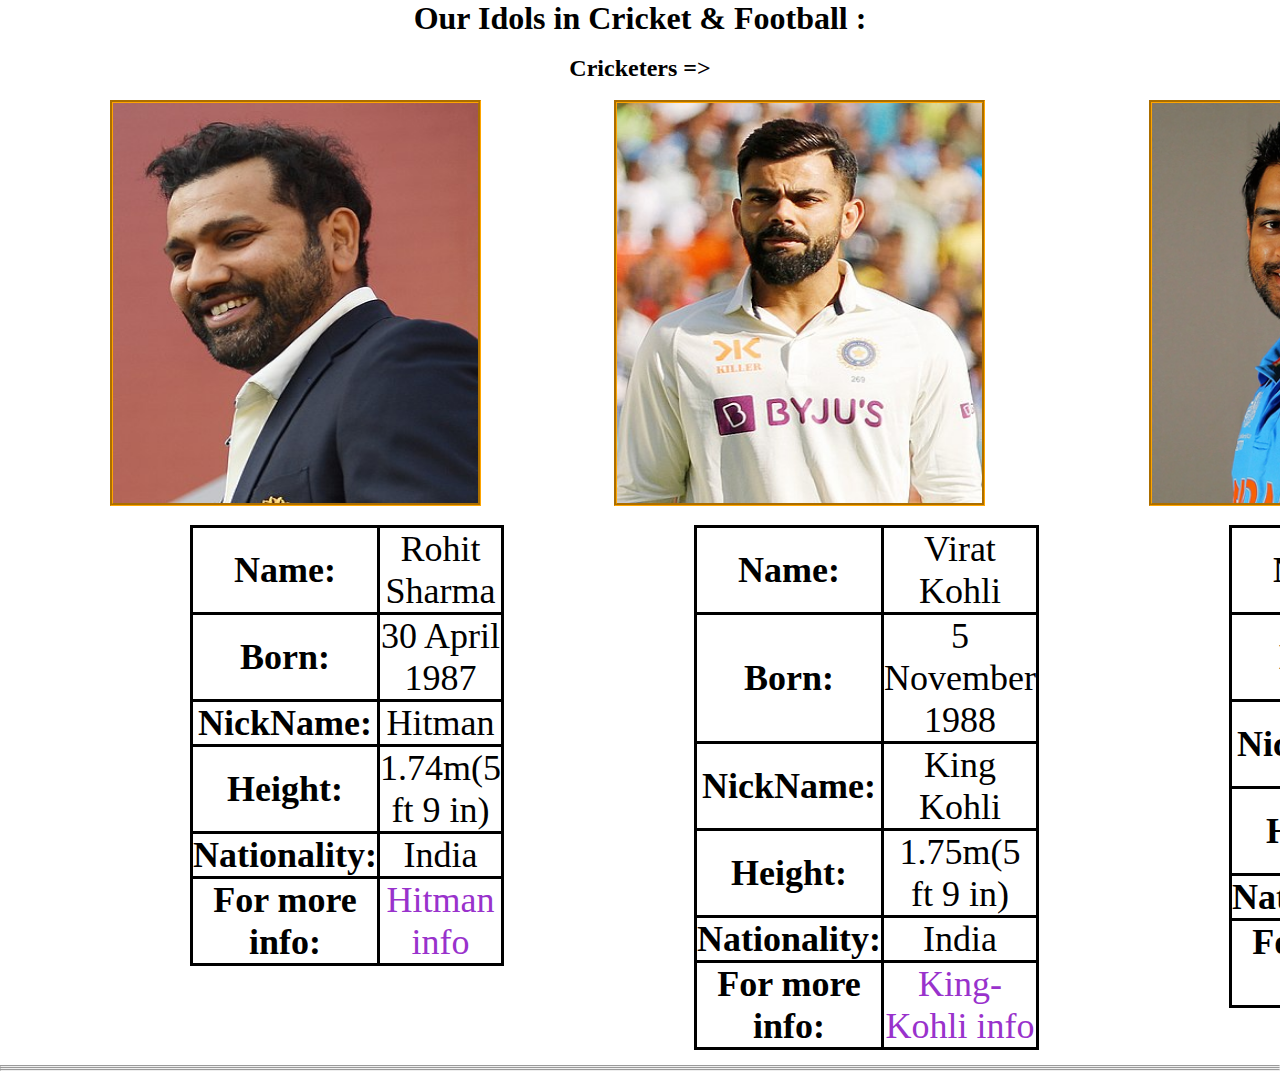
<file: 1.IDOL/index.html>
<!DOCTYPE html>
<html lang="en">

<head>
    <meta charset="UTF-8">
    <meta http-equiv="X-UA-Compatible" content="IE=edge">
    <meta name="viewport" content="width=device-width, initial-scale=1.0">
    <title>Idol's Page</title>
    <link type="text/css" rel="stylesheet" href="style.css" />
</head>

<body>
    <div style="text-align: center">
        <h1> Our Idols in Cricket & Football : </h1>
    </div>
    <br>
    <h2 style="text-align: center"> Cricketers =></h2>
    <br>
    <div id="cricketers">
        <div class="cric-1">
            <img src="./images/Rohit_Sharma.jpg" alt="Rohit Sharma" class="cric-img1">
            <table>
                <tr>
                    <th>Name: </th>
                    <td>Rohit Sharma</td>
                </tr>
                <tr>
                    <th>Born: </th>
                    <td>30 April 1987</td>
                </tr>
                <tr>
                    <th>NickName: </th>
                    <td>Hitman</td>
                </tr>
                <tr>
                    <th>Height: </th>
                    <td>1.74m(5 ft 9 in)</td>
                </tr>
                <tr>
                    <th>Nationality: </th>
                    <td>India</td>
                </tr>
                <tr>
                    <th>For more info: </th>
                    <td><a href="https://en.wikipedia.org/wiki/Rohit_Sharma" target="_blank"
                            title="Click to get more information about Rohit Sharma" class="cric-link">Hitman info</a></td>
                </tr>
            </table>
        </div>
        <div class="cric-1">
            <img src="./images//Virat Kohli.jpg" alt="Virat Kohli" class="cric-img1">
            <table>
                <tr>
                    <th>Name: </th>
                    <td>Virat Kohli</td>
                </tr>
                <tr>
                    <th>Born: </th>
                    <td>5 November 1988</td>
                </tr>
                <tr>
                    <th>NickName: </th>
                    <td>King Kohli</td>
                </tr>
                <tr>
                    <th>Height: </th>
                    <td>1.75m(5 ft 9 in)</td>
                </tr>
                <tr>
                    <th>Nationality: </th>
                    <td>India</td>
                </tr>
                <tr>
                    <th>For more info: </th>
                    <td><a href="https://en.wikipedia.org/wiki/Virat_Kohli" target="_blank"
                            title="Click to get more information about Virat Kohli" class="cric-link">King-Kohli info</a></td>
                </tr>
            </table>
        </div>
        <div class="cric-1">
            <img src="./images/MS Dhoni.png" alt="MS Dhoni" class="cric-img1">
            <table>
                <tr>
                    <th>Name: </th>
                    <td>MS Dhoni</td>
                </tr>
                <tr>
                    <th>Born: </th>
                    <td>7 July 1981</td>
                </tr>
                <tr>
                    <th>NickName: </th>
                    <td>Mahi, Thala</td>
                </tr>
                <tr>
                    <th>Height: </th>
                    <td>1.75m(5 ft 9 in)</td>
                </tr>
                <tr>
                    <th>Nationality: </th>
                    <td>India</td>
                </tr>
                <tr>
                    <th>For more info: </th>
                    <td><a href="https://en.wikipedia.org/wiki/MS_Dhoni" target="_blank"
                            title="Click to get more information about MS Dhoni" class="cric-link">Dhoni info</a></td>
                </tr>
            </table>
        </div>
    </div>
    <hr />
    <hr />
    <hr />

    <!-- <div id="footballers">

    </div> -->
</body>

</html>


<!-- 
<img src="./images/Rohit_Sharma.jpg" alt="Rohit Sharma" class="cric-img1">
<img src="./images/Rohit_Sharma.jpg" alt="Rohit Sharma" class="cric-img1">
<img src="./images/Rohit_Sharma.jpg" alt="Rohit Sharma" class="cric-img1">
-->
</file>
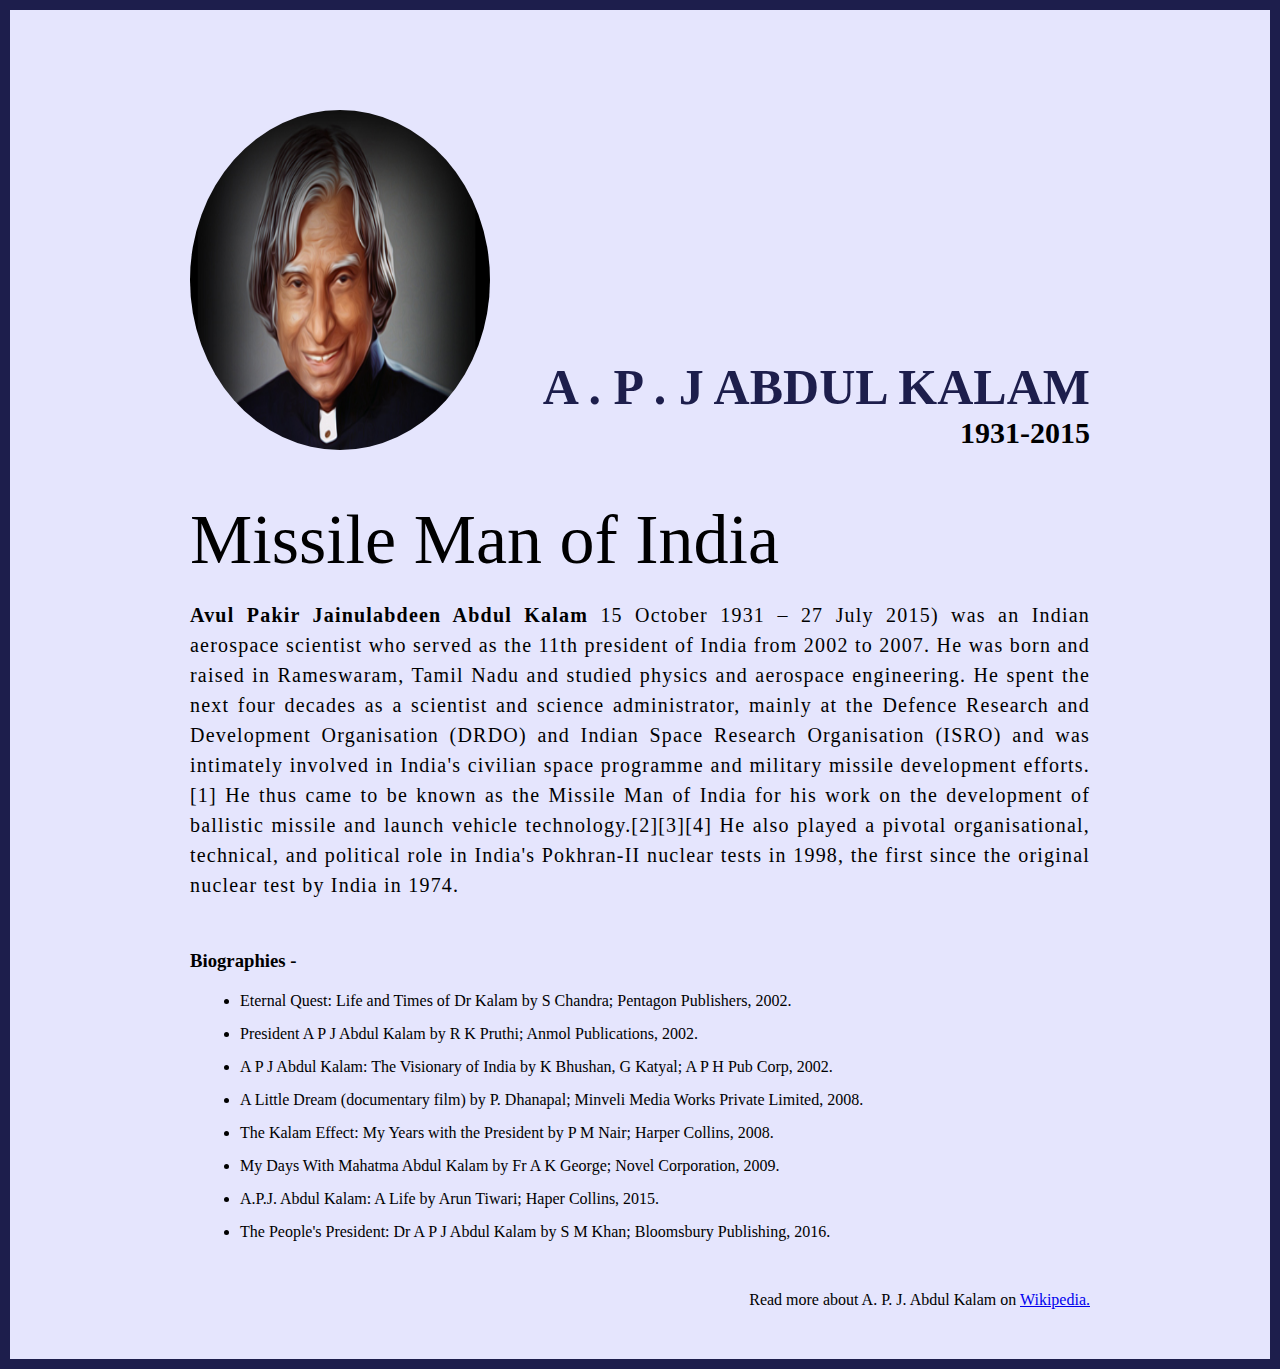
<file: 2.Tribute-Page/index.html>
<!DOCTYPE html>
<html lang="en">

<head>
    <meta charset="UTF-8">
    <meta http-equiv="X-UA-Compatible" content="IE=edge">
    <meta name="viewport" content="width=device-width, initial-scale=1.0">
    <title>Tribute-Page</title>
    <link rel="stylesheet" href="style.css" />
</head>

<body>
    <div class="container">
        <div class="content">
            <section class="top_section">
                <div class="image_container">
                    <img src="./APJ Abdul Kalam.jpg" alt="Abdul Kalam Sir Photo" />
                </div>
                <div>
                    <h1>A . P . J Abdul Kalam</h1>
                    <h4>1931-2015</h4>
                </div>
            </section>
            <section class="about_section">
                <h2>Missile Man of India </h2>
                <p><b>Avul Pakir Jainulabdeen Abdul Kalam</b> 15 October 1931 – 27 July
                    2015) was an Indian aerospace scientist who served as the 11th
                    president of India from 2002 to 2007. He was born and raised in
                    Rameswaram, Tamil Nadu and studied physics and aerospace
                    engineering. He spent the next four decades as a scientist and
                    science administrator, mainly at the Defence Research and
                    Development Organisation (DRDO) and Indian Space Research
                    Organisation (ISRO) and was intimately involved in India's civilian
                    space programme and military missile development efforts.[1] He thus
                    came to be known as the Missile Man of India for his work on the
                    development of ballistic missile and launch vehicle
                    technology.[2][3][4] He also played a pivotal organisational,
                    technical, and political role in India's Pokhran-II nuclear tests in
                    1998, the first since the original nuclear test by India in 1974.</p>
            </section>
            <section class="biography_section">
                <h3>Biographies - </h3>
                <ul>
                    <li>
                        Eternal Quest: Life and Times of Dr Kalam by S Chandra; Pentagon
                        Publishers, 2002.
                    </li>
                    <li>
                        President A P J Abdul Kalam by R K Pruthi; Anmol Publications,
                        2002.
                    </li>
                    <li>
                        A P J Abdul Kalam: The Visionary of India by K Bhushan, G Katyal;
                        A P H Pub Corp, 2002.
                    </li>
                    <li>
                        A Little Dream (documentary film) by P. Dhanapal; Minveli Media
                        Works Private Limited, 2008.
                    </li>
                    <li>
                        The Kalam Effect: My Years with the President by P M Nair; Harper
                        Collins, 2008.
                    </li>
                    <li>
                        My Days With Mahatma Abdul Kalam by Fr A K George; Novel
                        Corporation, 2009.
                    </li>
                    <li>
                        A.P.J. Abdul Kalam: A Life by Arun Tiwari; Haper Collins, 2015.
                    </li>
                    <li>
                        The People's President: Dr A P J Abdul Kalam by S M Khan;
                        Bloomsbury Publishing, 2016.
                    </li>
                </ul>
            </section>
            <footer>
                <p>
                    Read more about A. P. J. Abdul Kalam on
                    <a href="https://en.wikipedia.org/wiki/A._P._J._Abdul_Kalam" target="_blank">Wikipedia.</a>
                </p>
            </footer>
        </div>
    </div>
</body>

</html>

<!--
 <div id="header">
    <img src="https://cdn3.iconfinder.com/data/icons/social-media-2169/24/social_media_social_media_logo_codepen-256.png"
    class="cp-icon" alt="Codepen-icon">
    <span>Tribute-Page</span>
    <img src="">
    <button type="button" class="btn-signup">SignUp</button>
    <button type="button" class="btn-login">Login</button>
</div>

<div id="container">

</div>
-->
</file>
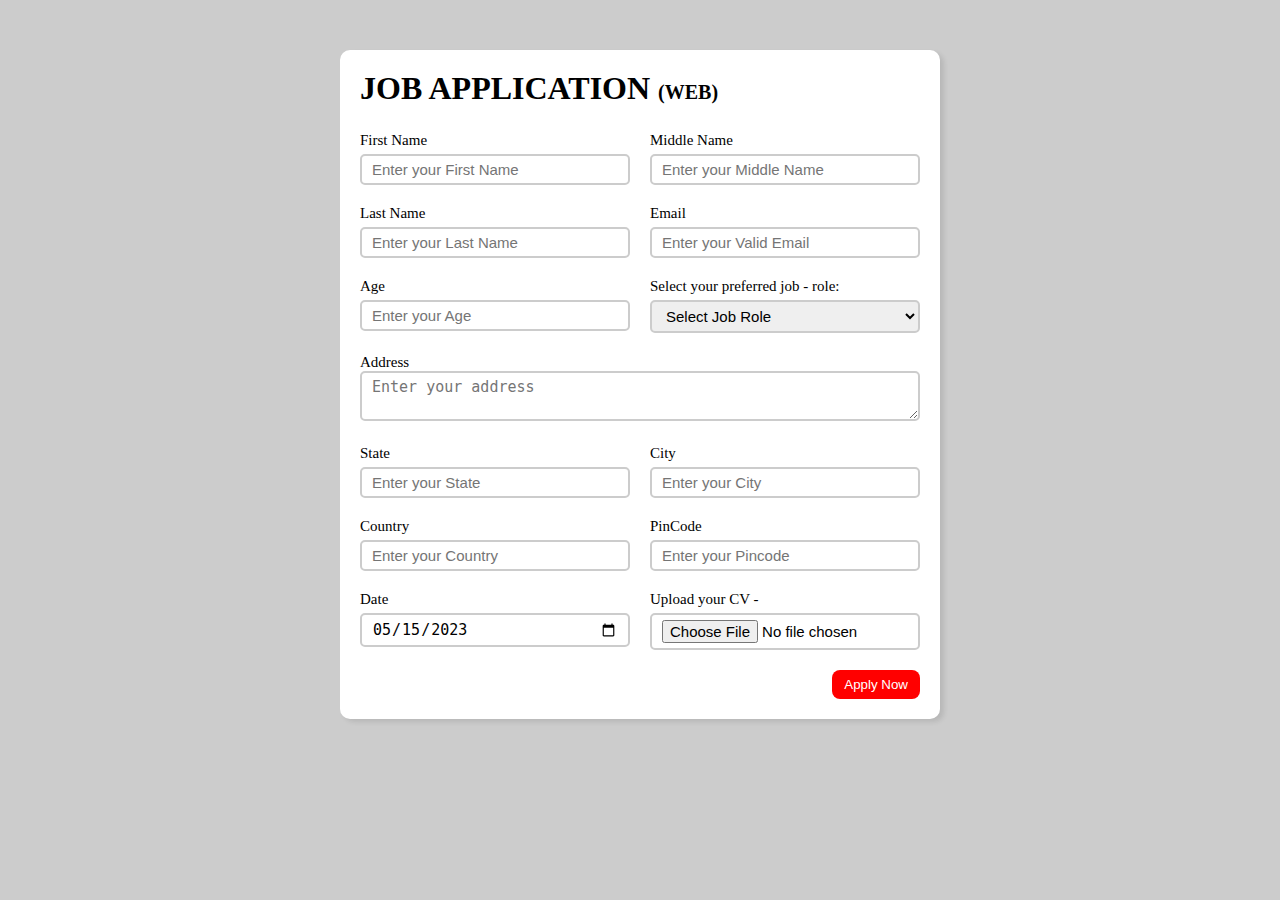
<file: 3.JOB-APPLICATION FORM/index.html>
<!DOCTYPE html>
<html lang="en">

<head>
    <meta charset="UTF-8">
    <meta http-equiv="X-UA-Compatible" content="IE=edge">
    <meta name="viewport" content="width=device-width, initial-scale=1.0">
    <title>JOB-APPLICATION FORM</title>
    <link type="text/css" rel="stylesheet" href="style.css" />
</head>

<body>
    <div class="container">
        <div class="apply_box">
            <h1>JOB APPLICATION
                <span class="small_title">(WEB)</span>
            </h1>
            <form action="">
                <div class="form_container">
                    <div class="form_control">
                        <label for="first_name">First Name</label>
                        <input type="text" id="first_name" name="first_name" placeholder="Enter your First Name"
                            required autocomplete="off" />
                    </div>
                    <div class="form_control">
                        <label for="middle_name">Middle Name</label>
                        <input type="text" id="middle_name" placeholder="Enter your Middle Name" required
                            autocomplete="off" />
                    </div>
                    <div class="form_control">
                        <label for="last_name">Last Name</label>
                        <input type="text" id="last_name" placeholder="Enter your Last Name" required
                            autocomplete="off" />
                    </div>
                    <div class="form_control">
                        <label for="email">Email</label>
                        <input type="email" id="email" placeholder="Enter your Valid Email" required
                            autocomplete="off" />
                    </div>
                    <div class="form_control">
                        <label for="number">Age</label>
                        <input type="age" id="age" placeholder="Enter your Age" required autocomplete="off" />
                    </div>
                    <div class="form_control">
                        <label for="job_role">Select your preferred job - role: </label>
                        <select id="job_role" name="job_role">
                            <option value="">Select Job Role</option>
                            <option value="frontend">Frontend Developer</option>
                            <option value="backend">Backend Developer</option>
                            <option value="full_stack">Full-Stack Developer</option>
                            <option value="ui_ux">UI/UX Developer</option>
                            <option value="db">Database Developer</option>
                            <option value="ml_ai">Machine Learning/AI Developer</option>
                            <option value="software">Software Developer</option>
                            <option value="game">Game Developer</option>
                            <option value="cloud">Cloud Developer</option>
                        </select>
                    </div>
                    <div class="textarea_control">
                        <label for="address">Address</label>
                        <textarea id="address" name="address" row="5" cols="50" placeholder="Enter your address"
                            required autocomplete="off"></textarea>
                    </div>
                    <div class="form_control">
                        <label for="state">State</label>
                        <input type="text" id="state" placeholder="Enter your State" required autocomplete="off" />
                    </div>
                    <div class="form_control">
                        <label for="city">City</label>
                        <input type="text" id="city" placeholder="Enter your City" required autocomplete="off" />
                    </div>
                    <div class="form_control">
                        <label for="country">Country</label>
                        <input type="text" id="country" placeholder="Enter your Country" required autocomplete="off" />
                    </div>
                    <div class="form_control">
                        <label for="pincode">PinCode</label>
                        <input type="number" id="pincode" placeholder="Enter your Pincode" required
                            autocomplete="off" />
                    </div>
                    <div class="form_control">
                        <label for="date">Date</label>
                        <input type="date" id="date" required autocomplete="off" value="2023-05-15" />
                        <!-- yyyy/mm/dd -->
                    </div>
                    <div class="form_control">
                        <label for="upload">Upload your CV - </label>
                        <input type="file" id="upload" required />
                    </div>

                </div>

                <div class="button_container">
                    <button type="submit">Apply Now</button>
                </div>
            </form>

        </div>
    </div>
</body>

</html>
</file>
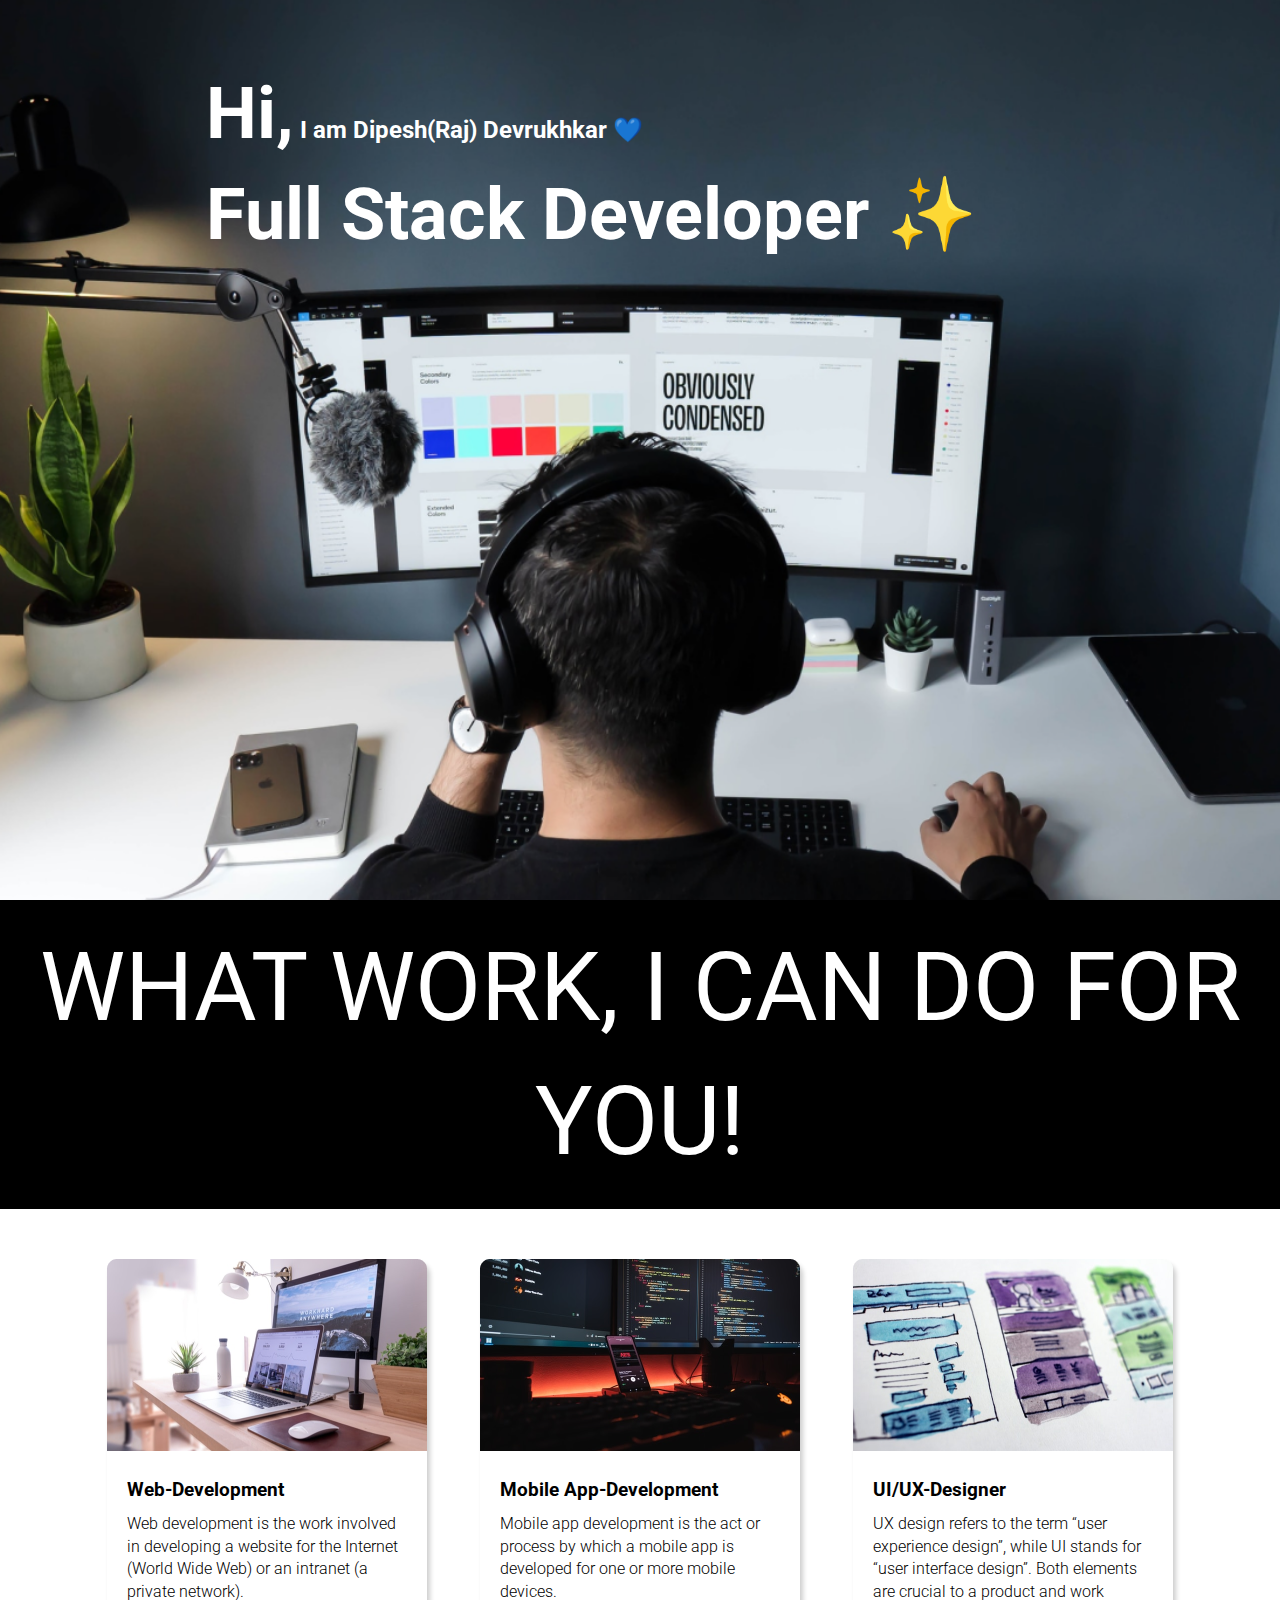
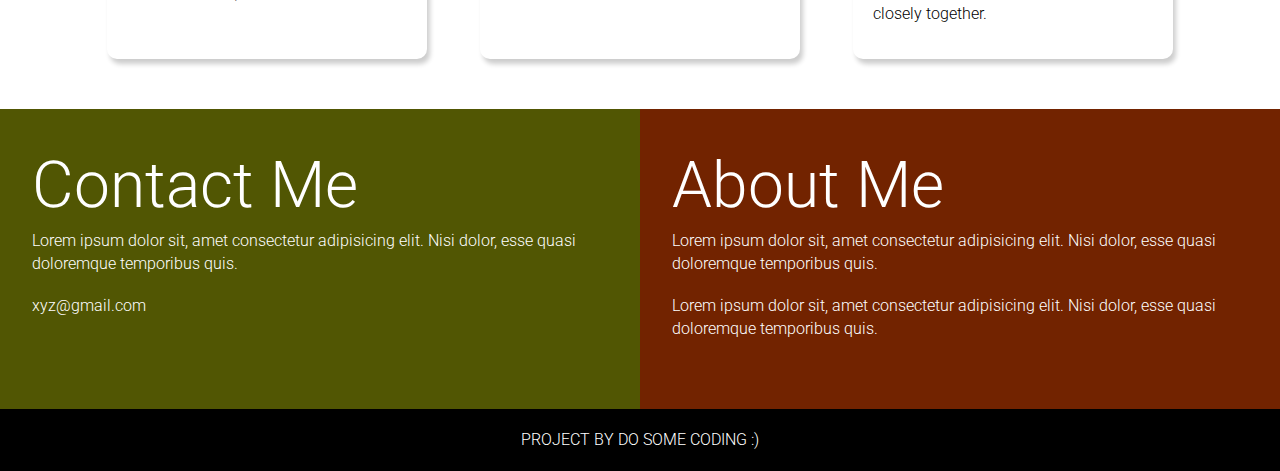
<file: 5.Landing-Page/index.html>
<!DOCTYPE html>
<html lang="en">

<head>
    <meta charset="UTF-8">
    <meta http-equiv="X-UA-Compatible" content="IE=edge">
    <meta name="viewport" content="width=device-width, initial-scale=1.0">
    <title>Landing-Page</title>
    <link rel="stylesheet" href="style.css" />
</head>

<body>
    <!-- section-1 -->
    <section class="hero_section">
        <div class="text_container">
            <h2><span class="lg_text">Hi,</span> I am Dipesh(Raj) Devrukhkar &#x1F499</h2>
            <h1 class="lg_text">Full Stack Developer &#10024</h1>
        </div>
    </section>

    <!-- section-2 -->
    <section class="black_box">
        <h2>WHAT WORK, I CAN DO FOR YOU!</h2>
    </section>

    <!-- section-3 -->
    <section class="work">
        <div class="grid_items">
            <div class="card">
                <div class="image_container">
                    <img src="images/web.png" alt="Web Development Images" />
                </div>
                <div class="card_content">
                    <h3>Web-Development</h3>
                    <p>Web development is the work involved in developing a website for the Internet (World Wide Web) or an intranet (a private network).
                    </p>
                </div>
            </div>
        </div>

        <div class="grid_items">
            <div class="card">
                <div class="image_container">
                    <img src="images/mobile.png" alt="Mobile Images" />
                </div>
                <div class="card_content">
                    <h3>Mobile App-Development</h3>
                    <p>Mobile app development is the act or process by which a mobile app is developed for one or more mobile devices. 
                    </p>
                </div>
            </div>
        </div>

        <div class="grid_items">
            <div class="card">
                <div class="image_container">
                    <img src="images/uiux.png" alt="UI/UX Images" />
                </div>
                <div class="card_content">
                    <h3>UI/UX-Designer</h3>
                    <p>UX design refers to the term “user experience design”, while UI stands for “user interface design”. Both elements are crucial to a product and work closely together.
                    </p>
                </div>
            </div>
        </div>
    </section>

    <!-- section-4 -->
    <section class="bottom_section">
        <div class="contact">
            <h2>Contact Me</h2>
            <p>
                Lorem ipsum dolor sit, amet consectetur adipisicing elit. Nisi dolor, esse quasi doloremque temporibus
                quis.
            </p>
            <p>xyz@gmail.com</p>
        </div>
        <div class="about">
            <h2>About Me</h2>
            <p>
                Lorem ipsum dolor sit, amet consectetur adipisicing elit. Nisi dolor, esse quasi doloremque temporibus
                quis.
            </p>
            <p>
                Lorem ipsum dolor sit, amet consectetur adipisicing elit. Nisi dolor, esse quasi doloremque temporibus
                quis.
            </p>
        </div>
    </section>
    <footer>Project By do some coding :)</footer>
</body>

</html>

<!-- While making card, When we will do responsive it will be not in middle so we will add one more class above card class. -->
<!-- Mobile App development - which can include personal digital assistants(PDA), enterprise digital assistants(EDA), or mobile phones.  -->
</file>
<file: 1.IDOL/style.css>
* {
  padding: 0px;
  margin: 0px;
  /* box-sizing: border-box; */
}

#cricketers {
  width: 100%;
  display: flex;
  flex-direction: row;
  /* flex-wrap: wrap; */
  /* flex-flow: row wrap; */
}

.cric1 {
}

.cric-img1 {
  width: 365px;
  height: 400px;
  /* align-items: auto; */
  border: 3px groove orange;
  margin-left: 110px;
}

table,
th,
td {
  border: 3px solid black;
  border-collapse: collapse;
  text-align: center;
  margin-left: 190px;
  margin-top: 15px;
  margin-bottom: 15px;
  font-size: 1.5em;
}

/* .cric-link:unvisited{} <=> we can use a:link */
.cric-link:link{
  text-decoration: none;
  color: darkorchid;
}

/* .cric-link : visited{} - Not allowed */
.cric-link:visited{
  color: darkorange;
}

.cric-link:hover{
  color: darkcyan;
}

.cric-link:active{
  color: darkgreen;
}

#footballers {
}
</file>
<file: 2.Tribute-Page/style.css>
/*
* {
  margin: 0px;
  padding: 0px;
}

#header {
  width: 100%;
  height: 60px;
  background-color: black;
  color: white;
}

.cp-icon {
  width: 35px;
  height: 40px;
  float: left;
  margin-left: 15px;
  margin-top: 10px;
}

span {
  margin-left: 15px;
  font-size: 1em;
  font-weight: bold;
  font-style: italic;
  font-family: 'Courier New', Courier, monospace;
  margin-bottom: 90px;
}

.btn-signup {
  margin-left: 500px;
  padding: 8px;
  float: right;
}

.btn-login {
  float: right;
  margin-right: 20px;
  padding: 8px;
}
*/

/* 1st section  */
* {
  margin: 0px;
  padding: 0px;
  box-sizing: border-box;
}

.container {
  background-color: #e5e5fd;
  min-height: 100vh;
  border: 10px solid #1d1e4c;
}

.content {
  max-width: 900px;
  margin: 0 auto;
}

.top_section {
  margin-top: 100px;
  display: flex;
  justify-content: space-between;
  align-items: flex-end;
}
.top_section h1 {
  font-size: 50px;
  font-weight: bold;
  color: #1d1e4c;
  text-transform: uppercase;
}
.top_section h4 {
  font-size: 30px;
  text-align: end;
}

.image_container {
  border-radius: 50%;
  overflow: hidden;
}

.image_container,
img {
  width: 300px;
  height: 340px;
}

/* 2nd section */
.about_section {
  margin-top: 50px;
}
.about_section h2 {
  font-size: 70px;
  font-weight: 400;
  margin-bottom: 20px;
}
.about_section p {
  font-size: 20px;
  line-height: 30px;
  letter-spacing: 1.2px;
  text-align: justify;
}

/* 3rd section */
.biography_section {
  margin: 50px 0;
  margin-top: 50px;
}
.biography_section h3 {
  margin-bottom: 20px;
}
.biography_section ul {
  margin-left: 50px;
}
.biography_section li {
  margin-bottom: 15px;
}

/* footer */
footer {
  margin: 50px 0;
}
footer p {
  text-align: end;
}
</file>
<file: 3.JOB-APPLICATION FORM/style.css>
* {
  margin: 0;
  padding: 0px;
  box-sizing: border-box;
}

body {
  /* background-color: gray; */
  background-color: #ccc;
}

.container {
  max-width: 900px;
  margin: 0 auto;
}

.apply_box {
  max-width: 600px;
  padding: 20px;
  background-color: white;
  margin: 0 auto;
  margin-top: 50px;
  box-shadow: 4px 3px 5px rgba(1, 1, 1, 0.1);
  border-radius: 10px;
}

.small_title {
  font-size: 20px;
}

/* form */
.form_container {
  margin-top: 25px;
  display: grid;
  grid-template-columns: repeat(auto-fit, minmax(200px, 1fr));
  /* fit automatically by repeating, if more space is not there then do 1fr, if more space is there than do 200px */
  gap: 20px;
}

.form_control {
  display: flex;
  flex-direction: column;
}

label {
  font-size: 15px;
  margin-bottom: 5px;
}

input,
select,
textarea {
  padding: 5px 10px;
  border: 2px solid #ccc;
  border-radius: 5px;
  font-size: 15px;
}

/* input: focus */
input:focus {
  outline-color: blue;
}

/* button */
.button_container {
  display: flex;
  justify-content: end;
  margin-top: 20px;
}

button {
  background-color: red;
  border: transparent solid 2px;
  padding: 5px 10px;
  color: white;
  border-radius: 8px;
  transition: 0.5s ease-in;
}

button:hover {
  background-color: #ccc;
  border: 2px solid greenyellow;
  color: black;
  transition: 0.5s ease-out;
  cursor: pointer;
}

.textarea_control {
  grid-column: 1 / span 2;
}

.textarea_control textarea {
  width: 100%;
}

/* responsiveness bcoz of textarea it is going mode in small devices... & form */
@media (max-width: 460px) {
  .textarea_control {
    grid-column: 1 / span 1;
  }
}
</file>
<file: 5.Landing-Page/style.css>
@import url('https://fonts.googleapis.com/css2?family=Roboto:ital,wght@0,100;0,300;0,400;0,500;0,700;0,900;1,100;1,300;1,400;1,500;1,700;1,900&display=swap');

* {
  margin: 0;
  padding: 0;
  box-sizing: border-box;
}

html,
body {
  line-height: 1.4;
  font-weight: 300;
  font-family: 'Roboto', sans-serif;
}

/* section-1 */
.hero_section {
  background-image: url(images/developer.png);
  min-height: 100vh;
  background-position: center;
  background-size: cover;
  background-repeat: no-repeat;
}

.text_container {
  color: white;
  max-width: 900px;
  margin: 0 auto;
  padding-top: 64px;
  padding-left: 16px;
}

.lg_text {
  font-size: 72px;
  font-weight: 400px;
}

/* section-2 */
.black_box {
  background-color: #000;
  padding: 20px;
}
.black_box h2 {
  font-size: 96px;
  font-weight: 400;
  text-align: center;
  color: white;
}

/* section-3 */
.work {
  display: grid;
  gap: 20px; /* in responsive for each card in bottom */
  grid-template-columns: repeat(auto-fit, minmax(320px, 1fr));
  max-width: 1100px; /* When we zoomin/zoom out the container should be sharing same width */
  margin: 50px auto; /* To stay in middle when we zoom in/out */
}

.grid_items {
  display: flex;
  justify-content: center;
  align-items: center;
}

.card {
  max-width: 320px;
  height: 400px;
  border-radius: 10px;
  box-shadow: 3px 5px 5px rgba(1, 1, 1, 0.2);
  transition: 0.2s ease-in-out;
}

.card_content {
  padding: 20px;
}
.card_content h3 {
  margin-bottom: 10px;
  overflow: auto;
}
.card:hover {
  transform: scale(1.04);
  box-shadow: 3px 5px 5px rgba(1, 1, 1, 0.3);
  transition: 0.2s ease-in-out;
}

/* section-4 */
.bottom_section {
  display: flex;
}

.contact {
  background-color: #515603;
}

.about {
  background-color: #722300;
}

.contact,
.about {
  min-height: 300px;
  padding: 32px;
  color: white;
}
.about h2,
.contact h2 {
  font-size: 64px;
  font-weight: 300;
}
.about p,
.contact p {
  margin-bottom: 20px;
}

footer {
  text-align: center;
  text-transform: uppercase;
  background-color: #000;
  padding: 20px;
  color: white;
}

/* responsiveness */
@media (max-width: 786px) {
  .hero_section {
    min-height: 50vh;
  }
  .text_container {
    padding: 10px 0;
    text-align: center;
  }
  .lg_text {
    font-size: 32px;
  }
  .black_box h2 {
    font-size: 24px;
  }
  .black_box h2 span {
    font-weight: 400;
    font-size: 32px;
  }
  .bottom_section {
    flex-direction: column;
  }
  h1 {
    font-size: 32px;
  }
  .about h2,
  .contact h2 {
    font-size: 32px;
  }
}
</file>
